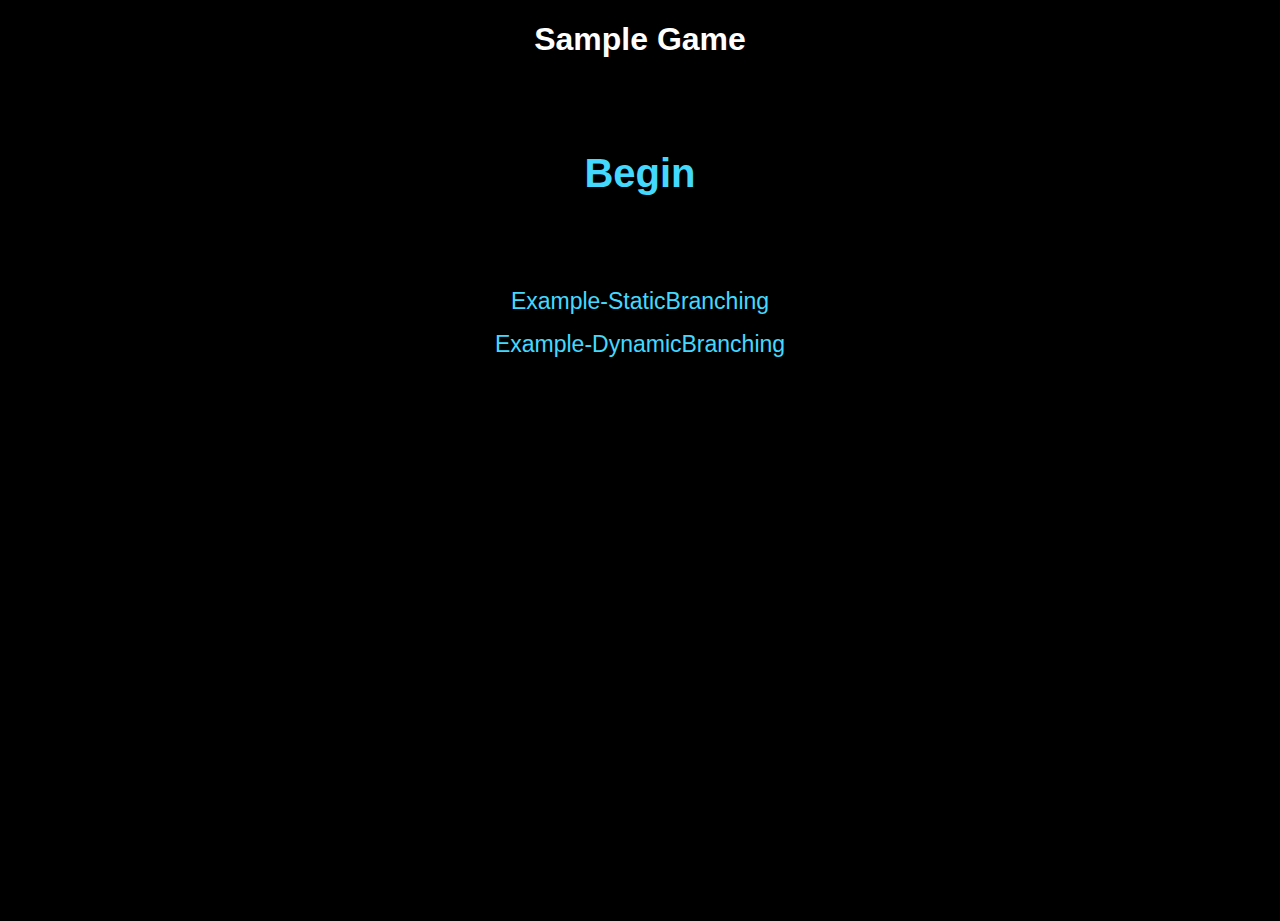
<file: index.html>
<!DOCTYPE html>
<html>
<head>
	<title>Simple Test</title>
	
	<link rel="stylesheet" type="text/css" href="js/lib/jquery-ui-1.11.4.custom/jquery-ui.min.css">
	<link rel="stylesheet" type="text/css" href="css/styles.css">

	<script src="js/lib/require.js" data-main="js/main.js"></script>

</head>
<body>
	
</body>
</html>
</file>
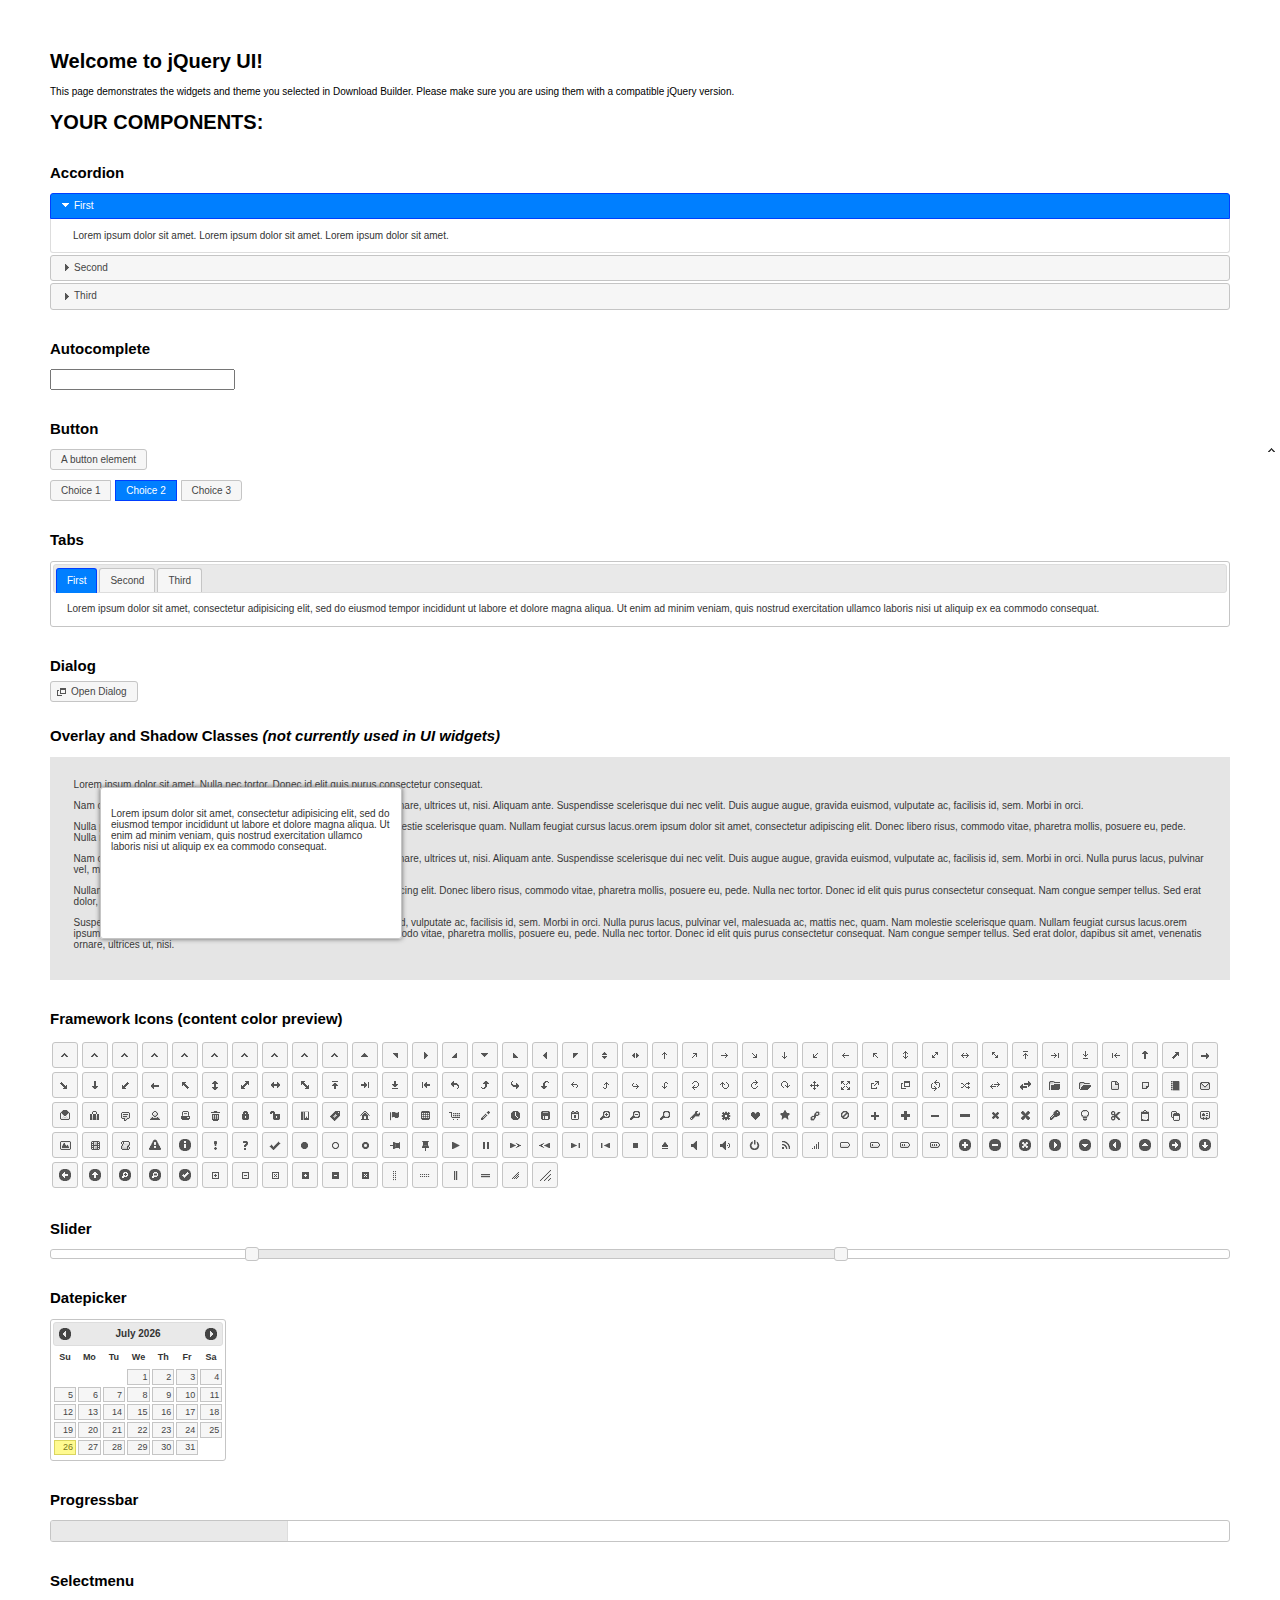
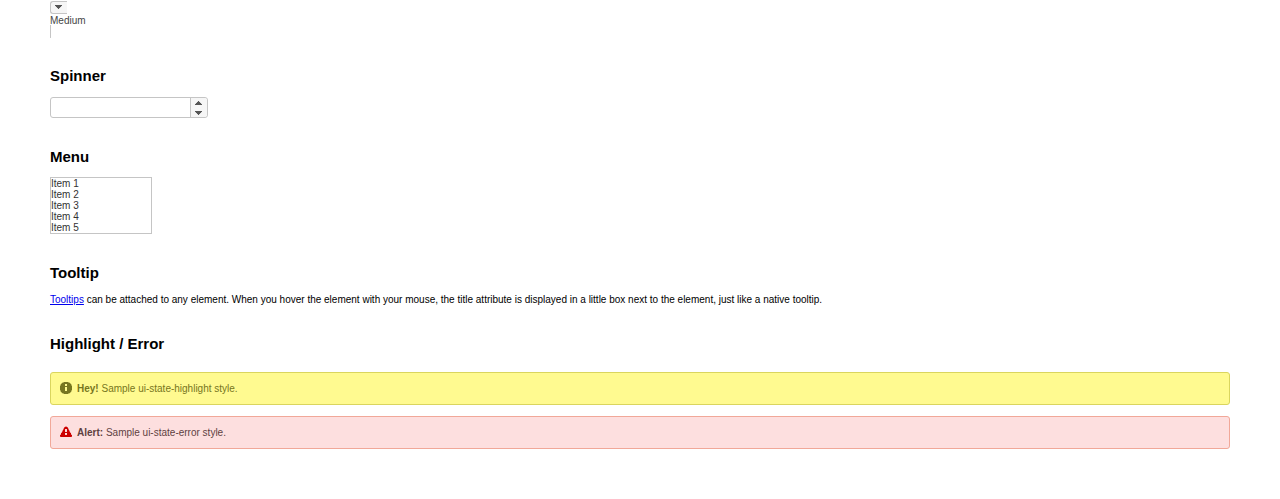
<file: js/lib/jquery-ui-1.11.4.custom/index.html>
<!doctype html>
<html lang="us">
<head>
	<meta charset="utf-8">
	<title>jQuery UI Example Page</title>
	<link href="jquery-ui.css" rel="stylesheet">
	<style>
	body{
		font: 62.5% "Trebuchet MS", sans-serif;
		margin: 50px;
	}
	.demoHeaders {
		margin-top: 2em;
	}
	#dialog-link {
		padding: .4em 1em .4em 20px;
		text-decoration: none;
		position: relative;
	}
	#dialog-link span.ui-icon {
		margin: 0 5px 0 0;
		position: absolute;
		left: .2em;
		top: 50%;
		margin-top: -8px;
	}
	#icons {
		margin: 0;
		padding: 0;
	}
	#icons li {
		margin: 2px;
		position: relative;
		padding: 4px 0;
		cursor: pointer;
		float: left;
		list-style: none;
	}
	#icons span.ui-icon {
		float: left;
		margin: 0 4px;
	}
	.fakewindowcontain .ui-widget-overlay {
		position: absolute;
	}
	select {
		width: 200px;
	}
	</style>
</head>
<body>

<h1>Welcome to jQuery UI!</h1>

<div class="ui-widget">
	<p>This page demonstrates the widgets and theme you selected in Download Builder. Please make sure you are using them with a compatible jQuery version.</p>
</div>

<h1>YOUR COMPONENTS:</h1>


<!-- Accordion -->
<h2 class="demoHeaders">Accordion</h2>
<div id="accordion">
	<h3>First</h3>
	<div>Lorem ipsum dolor sit amet. Lorem ipsum dolor sit amet. Lorem ipsum dolor sit amet.</div>
	<h3>Second</h3>
	<div>Phasellus mattis tincidunt nibh.</div>
	<h3>Third</h3>
	<div>Nam dui erat, auctor a, dignissim quis.</div>
</div>



<!-- Autocomplete -->
<h2 class="demoHeaders">Autocomplete</h2>
<div>
	<input id="autocomplete" title="type &quot;a&quot;">
</div>



<!-- Button -->
<h2 class="demoHeaders">Button</h2>
<button id="button">A button element</button>
<form style="margin-top: 1em;">
	<div id="radioset">
		<input type="radio" id="radio1" name="radio"><label for="radio1">Choice 1</label>
		<input type="radio" id="radio2" name="radio" checked="checked"><label for="radio2">Choice 2</label>
		<input type="radio" id="radio3" name="radio"><label for="radio3">Choice 3</label>
	</div>
</form>



<!-- Tabs -->
<h2 class="demoHeaders">Tabs</h2>
<div id="tabs">
	<ul>
		<li><a href="#tabs-1">First</a></li>
		<li><a href="#tabs-2">Second</a></li>
		<li><a href="#tabs-3">Third</a></li>
	</ul>
	<div id="tabs-1">Lorem ipsum dolor sit amet, consectetur adipisicing elit, sed do eiusmod tempor incididunt ut labore et dolore magna aliqua. Ut enim ad minim veniam, quis nostrud exercitation ullamco laboris nisi ut aliquip ex ea commodo consequat.</div>
	<div id="tabs-2">Phasellus mattis tincidunt nibh. Cras orci urna, blandit id, pretium vel, aliquet ornare, felis. Maecenas scelerisque sem non nisl. Fusce sed lorem in enim dictum bibendum.</div>
	<div id="tabs-3">Nam dui erat, auctor a, dignissim quis, sollicitudin eu, felis. Pellentesque nisi urna, interdum eget, sagittis et, consequat vestibulum, lacus. Mauris porttitor ullamcorper augue.</div>
</div>



<!-- Dialog NOTE: Dialog is not generated by UI in this demo so it can be visually styled in themeroller-->
<h2 class="demoHeaders">Dialog</h2>
<p><a href="#" id="dialog-link" class="ui-state-default ui-corner-all"><span class="ui-icon ui-icon-newwin"></span>Open Dialog</a></p>

<h2 class="demoHeaders">Overlay and Shadow Classes <em>(not currently used in UI widgets)</em></h2>
<div style="position: relative; width: 96%; height: 200px; padding:1% 2%; overflow:hidden;" class="fakewindowcontain">
	<p>Lorem ipsum dolor sit amet,  Nulla nec tortor. Donec id elit quis purus consectetur consequat. </p><p>Nam congue semper tellus. Sed erat dolor, dapibus sit amet, venenatis ornare, ultrices ut, nisi. Aliquam ante. Suspendisse scelerisque dui nec velit. Duis augue augue, gravida euismod, vulputate ac, facilisis id, sem. Morbi in orci. </p><p>Nulla purus lacus, pulvinar vel, malesuada ac, mattis nec, quam. Nam molestie scelerisque quam. Nullam feugiat cursus lacus.orem ipsum dolor sit amet, consectetur adipiscing elit. Donec libero risus, commodo vitae, pharetra mollis, posuere eu, pede. Nulla nec tortor. Donec id elit quis purus consectetur consequat. </p><p>Nam congue semper tellus. Sed erat dolor, dapibus sit amet, venenatis ornare, ultrices ut, nisi. Aliquam ante. Suspendisse scelerisque dui nec velit. Duis augue augue, gravida euismod, vulputate ac, facilisis id, sem. Morbi in orci. Nulla purus lacus, pulvinar vel, malesuada ac, mattis nec, quam. Nam molestie scelerisque quam. </p><p>Nullam feugiat cursus lacus.orem ipsum dolor sit amet, consectetur adipiscing elit. Donec libero risus, commodo vitae, pharetra mollis, posuere eu, pede. Nulla nec tortor. Donec id elit quis purus consectetur consequat. Nam congue semper tellus. Sed erat dolor, dapibus sit amet, venenatis ornare, ultrices ut, nisi. Aliquam ante. </p><p>Suspendisse scelerisque dui nec velit. Duis augue augue, gravida euismod, vulputate ac, facilisis id, sem. Morbi in orci. Nulla purus lacus, pulvinar vel, malesuada ac, mattis nec, quam. Nam molestie scelerisque quam. Nullam feugiat cursus lacus.orem ipsum dolor sit amet, consectetur adipiscing elit. Donec libero risus, commodo vitae, pharetra mollis, posuere eu, pede. Nulla nec tortor. Donec id elit quis purus consectetur consequat. Nam congue semper tellus. Sed erat dolor, dapibus sit amet, venenatis ornare, ultrices ut, nisi. </p>

	<!-- ui-dialog -->
	<div class="ui-overlay"><div class="ui-widget-overlay"></div><div class="ui-widget-shadow ui-corner-all" style="width: 302px; height: 152px; position: absolute; left: 50px; top: 30px;"></div></div>
	<div style="position: absolute; width: 280px; height: 130px;left: 50px; top: 30px; padding: 10px;" class="ui-widget ui-widget-content ui-corner-all">
		<div class="ui-dialog-content ui-widget-content" style="background: none; border: 0;">
			<p>Lorem ipsum dolor sit amet, consectetur adipisicing elit, sed do eiusmod tempor incididunt ut labore et dolore magna aliqua. Ut enim ad minim veniam, quis nostrud exercitation ullamco laboris nisi ut aliquip ex ea commodo consequat.</p>
		</div>
	</div>

</div>

<!-- ui-dialog -->
<div id="dialog" title="Dialog Title">
	<p>Lorem ipsum dolor sit amet, consectetur adipisicing elit, sed do eiusmod tempor incididunt ut labore et dolore magna aliqua. Ut enim ad minim veniam, quis nostrud exercitation ullamco laboris nisi ut aliquip ex ea commodo consequat.</p>
</div>



<h2 class="demoHeaders">Framework Icons (content color preview)</h2>
<ul id="icons" class="ui-widget ui-helper-clearfix">
	<li class="ui-state-default ui-corner-all" title=".ui-icon-carat-1-n"><span class="ui-icon ui-icon-carat-1-n"></span></li>
	<li class="ui-state-default ui-corner-all" title=".ui-icon-carat-1-ne"><span class="ui-icon ui-icon-carat-1-ne"></span></li>
	<li class="ui-state-default ui-corner-all" title=".ui-icon-carat-1-e"><span class="ui-icon ui-icon-carat-1-e"></span></li>
	<li class="ui-state-default ui-corner-all" title=".ui-icon-carat-1-se"><span class="ui-icon ui-icon-carat-1-se"></span></li>
	<li class="ui-state-default ui-corner-all" title=".ui-icon-carat-1-s"><span class="ui-icon ui-icon-carat-1-s"></span></li>
	<li class="ui-state-default ui-corner-all" title=".ui-icon-carat-1-sw"><span class="ui-icon ui-icon-carat-1-sw"></span></li>
	<li class="ui-state-default ui-corner-all" title=".ui-icon-carat-1-w"><span class="ui-icon ui-icon-carat-1-w"></span></li>
	<li class="ui-state-default ui-corner-all" title=".ui-icon-carat-1-nw"><span class="ui-icon ui-icon-carat-1-nw"></span></li>
	<li class="ui-state-default ui-corner-all" title=".ui-icon-carat-2-n-s"><span class="ui-icon ui-icon-carat-2-n-s"></span></li>
	<li class="ui-state-default ui-corner-all" title=".ui-icon-carat-2-e-w"><span class="ui-icon ui-icon-carat-2-e-w"></span></li>
	<li class="ui-state-default ui-corner-all" title=".ui-icon-triangle-1-n"><span class="ui-icon ui-icon-triangle-1-n"></span></li>
	<li class="ui-state-default ui-corner-all" title=".ui-icon-triangle-1-ne"><span class="ui-icon ui-icon-triangle-1-ne"></span></li>
	<li class="ui-state-default ui-corner-all" title=".ui-icon-triangle-1-e"><span class="ui-icon ui-icon-triangle-1-e"></span></li>
	<li class="ui-state-default ui-corner-all" title=".ui-icon-triangle-1-se"><span class="ui-icon ui-icon-triangle-1-se"></span></li>
	<li class="ui-state-default ui-corner-all" title=".ui-icon-triangle-1-s"><span class="ui-icon ui-icon-triangle-1-s"></span></li>
	<li class="ui-state-default ui-corner-all" title=".ui-icon-triangle-1-sw"><span class="ui-icon ui-icon-triangle-1-sw"></span></li>
	<li class="ui-state-default ui-corner-all" title=".ui-icon-triangle-1-w"><span class="ui-icon ui-icon-triangle-1-w"></span></li>
	<li class="ui-state-default ui-corner-all" title=".ui-icon-triangle-1-nw"><span class="ui-icon ui-icon-triangle-1-nw"></span></li>
	<li class="ui-state-default ui-corner-all" title=".ui-icon-triangle-2-n-s"><span class="ui-icon ui-icon-triangle-2-n-s"></span></li>
	<li class="ui-state-default ui-corner-all" title=".ui-icon-triangle-2-e-w"><span class="ui-icon ui-icon-triangle-2-e-w"></span></li>
	<li class="ui-state-default ui-corner-all" title=".ui-icon-arrow-1-n"><span class="ui-icon ui-icon-arrow-1-n"></span></li>
	<li class="ui-state-default ui-corner-all" title=".ui-icon-arrow-1-ne"><span class="ui-icon ui-icon-arrow-1-ne"></span></li>
	<li class="ui-state-default ui-corner-all" title=".ui-icon-arrow-1-e"><span class="ui-icon ui-icon-arrow-1-e"></span></li>
	<li class="ui-state-default ui-corner-all" title=".ui-icon-arrow-1-se"><span class="ui-icon ui-icon-arrow-1-se"></span></li>
	<li class="ui-state-default ui-corner-all" title=".ui-icon-arrow-1-s"><span class="ui-icon ui-icon-arrow-1-s"></span></li>
	<li class="ui-state-default ui-corner-all" title=".ui-icon-arrow-1-sw"><span class="ui-icon ui-icon-arrow-1-sw"></span></li>
	<li class="ui-state-default ui-corner-all" title=".ui-icon-arrow-1-w"><span class="ui-icon ui-icon-arrow-1-w"></span></li>
	<li class="ui-state-default ui-corner-all" title=".ui-icon-arrow-1-nw"><span class="ui-icon ui-icon-arrow-1-nw"></span></li>
	<li class="ui-state-default ui-corner-all" title=".ui-icon-arrow-2-n-s"><span class="ui-icon ui-icon-arrow-2-n-s"></span></li>
	<li class="ui-state-default ui-corner-all" title=".ui-icon-arrow-2-ne-sw"><span class="ui-icon ui-icon-arrow-2-ne-sw"></span></li>
	<li class="ui-state-default ui-corner-all" title=".ui-icon-arrow-2-e-w"><span class="ui-icon ui-icon-arrow-2-e-w"></span></li>
	<li class="ui-state-default ui-corner-all" title=".ui-icon-arrow-2-se-nw"><span class="ui-icon ui-icon-arrow-2-se-nw"></span></li>
	<li class="ui-state-default ui-corner-all" title=".ui-icon-arrowstop-1-n"><span class="ui-icon ui-icon-arrowstop-1-n"></span></li>
	<li class="ui-state-default ui-corner-all" title=".ui-icon-arrowstop-1-e"><span class="ui-icon ui-icon-arrowstop-1-e"></span></li>
	<li class="ui-state-default ui-corner-all" title=".ui-icon-arrowstop-1-s"><span class="ui-icon ui-icon-arrowstop-1-s"></span></li>
	<li class="ui-state-default ui-corner-all" title=".ui-icon-arrowstop-1-w"><span class="ui-icon ui-icon-arrowstop-1-w"></span></li>
	<li class="ui-state-default ui-corner-all" title=".ui-icon-arrowthick-1-n"><span class="ui-icon ui-icon-arrowthick-1-n"></span></li>
	<li class="ui-state-default ui-corner-all" title=".ui-icon-arrowthick-1-ne"><span class="ui-icon ui-icon-arrowthick-1-ne"></span></li>
	<li class="ui-state-default ui-corner-all" title=".ui-icon-arrowthick-1-e"><span class="ui-icon ui-icon-arrowthick-1-e"></span></li>
	<li class="ui-state-default ui-corner-all" title=".ui-icon-arrowthick-1-se"><span class="ui-icon ui-icon-arrowthick-1-se"></span></li>
	<li class="ui-state-default ui-corner-all" title=".ui-icon-arrowthick-1-s"><span class="ui-icon ui-icon-arrowthick-1-s"></span></li>
	<li class="ui-state-default ui-corner-all" title=".ui-icon-arrowthick-1-sw"><span class="ui-icon ui-icon-arrowthick-1-sw"></span></li>
	<li class="ui-state-default ui-corner-all" title=".ui-icon-arrowthick-1-w"><span class="ui-icon ui-icon-arrowthick-1-w"></span></li>
	<li class="ui-state-default ui-corner-all" title=".ui-icon-arrowthick-1-nw"><span class="ui-icon ui-icon-arrowthick-1-nw"></span></li>
	<li class="ui-state-default ui-corner-all" title=".ui-icon-arrowthick-2-n-s"><span class="ui-icon ui-icon-arrowthick-2-n-s"></span></li>
	<li class="ui-state-default ui-corner-all" title=".ui-icon-arrowthick-2-ne-sw"><span class="ui-icon ui-icon-arrowthick-2-ne-sw"></span></li>
	<li class="ui-state-default ui-corner-all" title=".ui-icon-arrowthick-2-e-w"><span class="ui-icon ui-icon-arrowthick-2-e-w"></span></li>
	<li class="ui-state-default ui-corner-all" title=".ui-icon-arrowthick-2-se-nw"><span class="ui-icon ui-icon-arrowthick-2-se-nw"></span></li>
	<li class="ui-state-default ui-corner-all" title=".ui-icon-arrowthickstop-1-n"><span class="ui-icon ui-icon-arrowthickstop-1-n"></span></li>
	<li class="ui-state-default ui-corner-all" title=".ui-icon-arrowthickstop-1-e"><span class="ui-icon ui-icon-arrowthickstop-1-e"></span></li>
	<li class="ui-state-default ui-corner-all" title=".ui-icon-arrowthickstop-1-s"><span class="ui-icon ui-icon-arrowthickstop-1-s"></span></li>
	<li class="ui-state-default ui-corner-all" title=".ui-icon-arrowthickstop-1-w"><span class="ui-icon ui-icon-arrowthickstop-1-w"></span></li>
	<li class="ui-state-default ui-corner-all" title=".ui-icon-arrowreturnthick-1-w"><span class="ui-icon ui-icon-arrowreturnthick-1-w"></span></li>
	<li class="ui-state-default ui-corner-all" title=".ui-icon-arrowreturnthick-1-n"><span class="ui-icon ui-icon-arrowreturnthick-1-n"></span></li>
	<li class="ui-state-default ui-corner-all" title=".ui-icon-arrowreturnthick-1-e"><span class="ui-icon ui-icon-arrowreturnthick-1-e"></span></li>
	<li class="ui-state-default ui-corner-all" title=".ui-icon-arrowreturnthick-1-s"><span class="ui-icon ui-icon-arrowreturnthick-1-s"></span></li>
	<li class="ui-state-default ui-corner-all" title=".ui-icon-arrowreturn-1-w"><span class="ui-icon ui-icon-arrowreturn-1-w"></span></li>
	<li class="ui-state-default ui-corner-all" title=".ui-icon-arrowreturn-1-n"><span class="ui-icon ui-icon-arrowreturn-1-n"></span></li>
	<li class="ui-state-default ui-corner-all" title=".ui-icon-arrowreturn-1-e"><span class="ui-icon ui-icon-arrowreturn-1-e"></span></li>
	<li class="ui-state-default ui-corner-all" title=".ui-icon-arrowreturn-1-s"><span class="ui-icon ui-icon-arrowreturn-1-s"></span></li>
	<li class="ui-state-default ui-corner-all" title=".ui-icon-arrowrefresh-1-w"><span class="ui-icon ui-icon-arrowrefresh-1-w"></span></li>
	<li class="ui-state-default ui-corner-all" title=".ui-icon-arrowrefresh-1-n"><span class="ui-icon ui-icon-arrowrefresh-1-n"></span></li>
	<li class="ui-state-default ui-corner-all" title=".ui-icon-arrowrefresh-1-e"><span class="ui-icon ui-icon-arrowrefresh-1-e"></span></li>
	<li class="ui-state-default ui-corner-all" title=".ui-icon-arrowrefresh-1-s"><span class="ui-icon ui-icon-arrowrefresh-1-s"></span></li>
	<li class="ui-state-default ui-corner-all" title=".ui-icon-arrow-4"><span class="ui-icon ui-icon-arrow-4"></span></li>
	<li class="ui-state-default ui-corner-all" title=".ui-icon-arrow-4-diag"><span class="ui-icon ui-icon-arrow-4-diag"></span></li>
	<li class="ui-state-default ui-corner-all" title=".ui-icon-extlink"><span class="ui-icon ui-icon-extlink"></span></li>
	<li class="ui-state-default ui-corner-all" title=".ui-icon-newwin"><span class="ui-icon ui-icon-newwin"></span></li>
	<li class="ui-state-default ui-corner-all" title=".ui-icon-refresh"><span class="ui-icon ui-icon-refresh"></span></li>
	<li class="ui-state-default ui-corner-all" title=".ui-icon-shuffle"><span class="ui-icon ui-icon-shuffle"></span></li>
	<li class="ui-state-default ui-corner-all" title=".ui-icon-transfer-e-w"><span class="ui-icon ui-icon-transfer-e-w"></span></li>
	<li class="ui-state-default ui-corner-all" title=".ui-icon-transferthick-e-w"><span class="ui-icon ui-icon-transferthick-e-w"></span></li>
	<li class="ui-state-default ui-corner-all" title=".ui-icon-folder-collapsed"><span class="ui-icon ui-icon-folder-collapsed"></span></li>
	<li class="ui-state-default ui-corner-all" title=".ui-icon-folder-open"><span class="ui-icon ui-icon-folder-open"></span></li>
	<li class="ui-state-default ui-corner-all" title=".ui-icon-document"><span class="ui-icon ui-icon-document"></span></li>
	<li class="ui-state-default ui-corner-all" title=".ui-icon-document-b"><span class="ui-icon ui-icon-document-b"></span></li>
	<li class="ui-state-default ui-corner-all" title=".ui-icon-note"><span class="ui-icon ui-icon-note"></span></li>
	<li class="ui-state-default ui-corner-all" title=".ui-icon-mail-closed"><span class="ui-icon ui-icon-mail-closed"></span></li>
	<li class="ui-state-default ui-corner-all" title=".ui-icon-mail-open"><span class="ui-icon ui-icon-mail-open"></span></li>
	<li class="ui-state-default ui-corner-all" title=".ui-icon-suitcase"><span class="ui-icon ui-icon-suitcase"></span></li>
	<li class="ui-state-default ui-corner-all" title=".ui-icon-comment"><span class="ui-icon ui-icon-comment"></span></li>
	<li class="ui-state-default ui-corner-all" title=".ui-icon-person"><span class="ui-icon ui-icon-person"></span></li>
	<li class="ui-state-default ui-corner-all" title=".ui-icon-print"><span class="ui-icon ui-icon-print"></span></li>
	<li class="ui-state-default ui-corner-all" title=".ui-icon-trash"><span class="ui-icon ui-icon-trash"></span></li>
	<li class="ui-state-default ui-corner-all" title=".ui-icon-locked"><span class="ui-icon ui-icon-locked"></span></li>
	<li class="ui-state-default ui-corner-all" title=".ui-icon-unlocked"><span class="ui-icon ui-icon-unlocked"></span></li>
	<li class="ui-state-default ui-corner-all" title=".ui-icon-bookmark"><span class="ui-icon ui-icon-bookmark"></span></li>
	<li class="ui-state-default ui-corner-all" title=".ui-icon-tag"><span class="ui-icon ui-icon-tag"></span></li>
	<li class="ui-state-default ui-corner-all" title=".ui-icon-home"><span class="ui-icon ui-icon-home"></span></li>
	<li class="ui-state-default ui-corner-all" title=".ui-icon-flag"><span class="ui-icon ui-icon-flag"></span></li>
	<li class="ui-state-default ui-corner-all" title=".ui-icon-calculator"><span class="ui-icon ui-icon-calculator"></span></li>
	<li class="ui-state-default ui-corner-all" title=".ui-icon-cart"><span class="ui-icon ui-icon-cart"></span></li>
	<li class="ui-state-default ui-corner-all" title=".ui-icon-pencil"><span class="ui-icon ui-icon-pencil"></span></li>
	<li class="ui-state-default ui-corner-all" title=".ui-icon-clock"><span class="ui-icon ui-icon-clock"></span></li>
	<li class="ui-state-default ui-corner-all" title=".ui-icon-disk"><span class="ui-icon ui-icon-disk"></span></li>
	<li class="ui-state-default ui-corner-all" title=".ui-icon-calendar"><span class="ui-icon ui-icon-calendar"></span></li>
	<li class="ui-state-default ui-corner-all" title=".ui-icon-zoomin"><span class="ui-icon ui-icon-zoomin"></span></li>
	<li class="ui-state-default ui-corner-all" title=".ui-icon-zoomout"><span class="ui-icon ui-icon-zoomout"></span></li>
	<li class="ui-state-default ui-corner-all" title=".ui-icon-search"><span class="ui-icon ui-icon-search"></span></li>
	<li class="ui-state-default ui-corner-all" title=".ui-icon-wrench"><span class="ui-icon ui-icon-wrench"></span></li>
	<li class="ui-state-default ui-corner-all" title=".ui-icon-gear"><span class="ui-icon ui-icon-gear"></span></li>
	<li class="ui-state-default ui-corner-all" title=".ui-icon-heart"><span class="ui-icon ui-icon-heart"></span></li>
	<li class="ui-state-default ui-corner-all" title=".ui-icon-star"><span class="ui-icon ui-icon-star"></span></li>
	<li class="ui-state-default ui-corner-all" title=".ui-icon-link"><span class="ui-icon ui-icon-link"></span></li>
	<li class="ui-state-default ui-corner-all" title=".ui-icon-cancel"><span class="ui-icon ui-icon-cancel"></span></li>
	<li class="ui-state-default ui-corner-all" title=".ui-icon-plus"><span class="ui-icon ui-icon-plus"></span></li>
	<li class="ui-state-default ui-corner-all" title=".ui-icon-plusthick"><span class="ui-icon ui-icon-plusthick"></span></li>
	<li class="ui-state-default ui-corner-all" title=".ui-icon-minus"><span class="ui-icon ui-icon-minus"></span></li>
	<li class="ui-state-default ui-corner-all" title=".ui-icon-minusthick"><span class="ui-icon ui-icon-minusthick"></span></li>
	<li class="ui-state-default ui-corner-all" title=".ui-icon-close"><span class="ui-icon ui-icon-close"></span></li>
	<li class="ui-state-default ui-corner-all" title=".ui-icon-closethick"><span class="ui-icon ui-icon-closethick"></span></li>
	<li class="ui-state-default ui-corner-all" title=".ui-icon-key"><span class="ui-icon ui-icon-key"></span></li>
	<li class="ui-state-default ui-corner-all" title=".ui-icon-lightbulb"><span class="ui-icon ui-icon-lightbulb"></span></li>
	<li class="ui-state-default ui-corner-all" title=".ui-icon-scissors"><span class="ui-icon ui-icon-scissors"></span></li>
	<li class="ui-state-default ui-corner-all" title=".ui-icon-clipboard"><span class="ui-icon ui-icon-clipboard"></span></li>
	<li class="ui-state-default ui-corner-all" title=".ui-icon-copy"><span class="ui-icon ui-icon-copy"></span></li>
	<li class="ui-state-default ui-corner-all" title=".ui-icon-contact"><span class="ui-icon ui-icon-contact"></span></li>
	<li class="ui-state-default ui-corner-all" title=".ui-icon-image"><span class="ui-icon ui-icon-image"></span></li>
	<li class="ui-state-default ui-corner-all" title=".ui-icon-video"><span class="ui-icon ui-icon-video"></span></li>
	<li class="ui-state-default ui-corner-all" title=".ui-icon-script"><span class="ui-icon ui-icon-script"></span></li>
	<li class="ui-state-default ui-corner-all" title=".ui-icon-alert"><span class="ui-icon ui-icon-alert"></span></li>
	<li class="ui-state-default ui-corner-all" title=".ui-icon-info"><span class="ui-icon ui-icon-info"></span></li>
	<li class="ui-state-default ui-corner-all" title=".ui-icon-notice"><span class="ui-icon ui-icon-notice"></span></li>
	<li class="ui-state-default ui-corner-all" title=".ui-icon-help"><span class="ui-icon ui-icon-help"></span></li>
	<li class="ui-state-default ui-corner-all" title=".ui-icon-check"><span class="ui-icon ui-icon-check"></span></li>
	<li class="ui-state-default ui-corner-all" title=".ui-icon-bullet"><span class="ui-icon ui-icon-bullet"></span></li>
	<li class="ui-state-default ui-corner-all" title=".ui-icon-radio-off"><span class="ui-icon ui-icon-radio-off"></span></li>
	<li class="ui-state-default ui-corner-all" title=".ui-icon-radio-on"><span class="ui-icon ui-icon-radio-on"></span></li>
	<li class="ui-state-default ui-corner-all" title=".ui-icon-pin-w"><span class="ui-icon ui-icon-pin-w"></span></li>
	<li class="ui-state-default ui-corner-all" title=".ui-icon-pin-s"><span class="ui-icon ui-icon-pin-s"></span></li>
	<li class="ui-state-default ui-corner-all" title=".ui-icon-play"><span class="ui-icon ui-icon-play"></span></li>
	<li class="ui-state-default ui-corner-all" title=".ui-icon-pause"><span class="ui-icon ui-icon-pause"></span></li>
	<li class="ui-state-default ui-corner-all" title=".ui-icon-seek-next"><span class="ui-icon ui-icon-seek-next"></span></li>
	<li class="ui-state-default ui-corner-all" title=".ui-icon-seek-prev"><span class="ui-icon ui-icon-seek-prev"></span></li>
	<li class="ui-state-default ui-corner-all" title=".ui-icon-seek-end"><span class="ui-icon ui-icon-seek-end"></span></li>
	<li class="ui-state-default ui-corner-all" title=".ui-icon-seek-first"><span class="ui-icon ui-icon-seek-first"></span></li>
	<li class="ui-state-default ui-corner-all" title=".ui-icon-stop"><span class="ui-icon ui-icon-stop"></span></li>
	<li class="ui-state-default ui-corner-all" title=".ui-icon-eject"><span class="ui-icon ui-icon-eject"></span></li>
	<li class="ui-state-default ui-corner-all" title=".ui-icon-volume-off"><span class="ui-icon ui-icon-volume-off"></span></li>
	<li class="ui-state-default ui-corner-all" title=".ui-icon-volume-on"><span class="ui-icon ui-icon-volume-on"></span></li>
	<li class="ui-state-default ui-corner-all" title=".ui-icon-power"><span class="ui-icon ui-icon-power"></span></li>
	<li class="ui-state-default ui-corner-all" title=".ui-icon-signal-diag"><span class="ui-icon ui-icon-signal-diag"></span></li>
	<li class="ui-state-default ui-corner-all" title=".ui-icon-signal"><span class="ui-icon ui-icon-signal"></span></li>
	<li class="ui-state-default ui-corner-all" title=".ui-icon-battery-0"><span class="ui-icon ui-icon-battery-0"></span></li>
	<li class="ui-state-default ui-corner-all" title=".ui-icon-battery-1"><span class="ui-icon ui-icon-battery-1"></span></li>
	<li class="ui-state-default ui-corner-all" title=".ui-icon-battery-2"><span class="ui-icon ui-icon-battery-2"></span></li>
	<li class="ui-state-default ui-corner-all" title=".ui-icon-battery-3"><span class="ui-icon ui-icon-battery-3"></span></li>
	<li class="ui-state-default ui-corner-all" title=".ui-icon-circle-plus"><span class="ui-icon ui-icon-circle-plus"></span></li>
	<li class="ui-state-default ui-corner-all" title=".ui-icon-circle-minus"><span class="ui-icon ui-icon-circle-minus"></span></li>
	<li class="ui-state-default ui-corner-all" title=".ui-icon-circle-close"><span class="ui-icon ui-icon-circle-close"></span></li>
	<li class="ui-state-default ui-corner-all" title=".ui-icon-circle-triangle-e"><span class="ui-icon ui-icon-circle-triangle-e"></span></li>
	<li class="ui-state-default ui-corner-all" title=".ui-icon-circle-triangle-s"><span class="ui-icon ui-icon-circle-triangle-s"></span></li>
	<li class="ui-state-default ui-corner-all" title=".ui-icon-circle-triangle-w"><span class="ui-icon ui-icon-circle-triangle-w"></span></li>
	<li class="ui-state-default ui-corner-all" title=".ui-icon-circle-triangle-n"><span class="ui-icon ui-icon-circle-triangle-n"></span></li>
	<li class="ui-state-default ui-corner-all" title=".ui-icon-circle-arrow-e"><span class="ui-icon ui-icon-circle-arrow-e"></span></li>
	<li class="ui-state-default ui-corner-all" title=".ui-icon-circle-arrow-s"><span class="ui-icon ui-icon-circle-arrow-s"></span></li>
	<li class="ui-state-default ui-corner-all" title=".ui-icon-circle-arrow-w"><span class="ui-icon ui-icon-circle-arrow-w"></span></li>
	<li class="ui-state-default ui-corner-all" title=".ui-icon-circle-arrow-n"><span class="ui-icon ui-icon-circle-arrow-n"></span></li>
	<li class="ui-state-default ui-corner-all" title=".ui-icon-circle-zoomin"><span class="ui-icon ui-icon-circle-zoomin"></span></li>
	<li class="ui-state-default ui-corner-all" title=".ui-icon-circle-zoomout"><span class="ui-icon ui-icon-circle-zoomout"></span></li>
	<li class="ui-state-default ui-corner-all" title=".ui-icon-circle-check"><span class="ui-icon ui-icon-circle-check"></span></li>
	<li class="ui-state-default ui-corner-all" title=".ui-icon-circlesmall-plus"><span class="ui-icon ui-icon-circlesmall-plus"></span></li>
	<li class="ui-state-default ui-corner-all" title=".ui-icon-circlesmall-minus"><span class="ui-icon ui-icon-circlesmall-minus"></span></li>
	<li class="ui-state-default ui-corner-all" title=".ui-icon-circlesmall-close"><span class="ui-icon ui-icon-circlesmall-close"></span></li>
	<li class="ui-state-default ui-corner-all" title=".ui-icon-squaresmall-plus"><span class="ui-icon ui-icon-squaresmall-plus"></span></li>
	<li class="ui-state-default ui-corner-all" title=".ui-icon-squaresmall-minus"><span class="ui-icon ui-icon-squaresmall-minus"></span></li>
	<li class="ui-state-default ui-corner-all" title=".ui-icon-squaresmall-close"><span class="ui-icon ui-icon-squaresmall-close"></span></li>
	<li class="ui-state-default ui-corner-all" title=".ui-icon-grip-dotted-vertical"><span class="ui-icon ui-icon-grip-dotted-vertical"></span></li>
	<li class="ui-state-default ui-corner-all" title=".ui-icon-grip-dotted-horizontal"><span class="ui-icon ui-icon-grip-dotted-horizontal"></span></li>
	<li class="ui-state-default ui-corner-all" title=".ui-icon-grip-solid-vertical"><span class="ui-icon ui-icon-grip-solid-vertical"></span></li>
	<li class="ui-state-default ui-corner-all" title=".ui-icon-grip-solid-horizontal"><span class="ui-icon ui-icon-grip-solid-horizontal"></span></li>
	<li class="ui-state-default ui-corner-all" title=".ui-icon-gripsmall-diagonal-se"><span class="ui-icon ui-icon-gripsmall-diagonal-se"></span></li>
	<li class="ui-state-default ui-corner-all" title=".ui-icon-grip-diagonal-se"><span class="ui-icon ui-icon-grip-diagonal-se"></span></li>
</ul>


<!-- Slider -->
<h2 class="demoHeaders">Slider</h2>
<div id="slider"></div>



<!-- Datepicker -->
<h2 class="demoHeaders">Datepicker</h2>
<div id="datepicker"></div>



<!-- Progressbar -->
<h2 class="demoHeaders">Progressbar</h2>
<div id="progressbar"></div>



<!-- Progressbar -->
<h2 class="demoHeaders">Selectmenu</h2>
<select id="selectmenu">
	<option>Slower</option>
	<option>Slow</option>
	<option selected="selected">Medium</option>
	<option>Fast</option>
	<option>Faster</option>
</select>



<!-- Spinner -->
<h2 class="demoHeaders">Spinner</h2>
<input id="spinner">



<!-- Menu -->
<h2 class="demoHeaders">Menu</h2>
<ul style="width:100px;" id="menu">
	<li>Item 1</li>
	<li>Item 2</li>
	<li>Item 3
		<ul>
			<li>Item 3-1</li>
			<li>Item 3-2</li>
			<li>Item 3-3</li>
			<li>Item 3-4</li>
			<li>Item 3-5</li>
		</ul>
	</li>
	<li>Item 4</li>
	<li>Item 5</li>
</ul>



<!-- Tooltip -->
<h2 class="demoHeaders">Tooltip</h2>
<p id="tooltip">
	<a href="#" title="That&apos;s what this widget is">Tooltips</a> can be attached to any element. When you hover
the element with your mouse, the title attribute is displayed in a little box next to the element, just like a native tooltip.
</p>


<!-- Highlight / Error -->
<h2 class="demoHeaders">Highlight / Error</h2>
<div class="ui-widget">
	<div class="ui-state-highlight ui-corner-all" style="margin-top: 20px; padding: 0 .7em;">
		<p><span class="ui-icon ui-icon-info" style="float: left; margin-right: .3em;"></span>
		<strong>Hey!</strong> Sample ui-state-highlight style.</p>
	</div>
</div>
<br>
<div class="ui-widget">
	<div class="ui-state-error ui-corner-all" style="padding: 0 .7em;">
		<p><span class="ui-icon ui-icon-alert" style="float: left; margin-right: .3em;"></span>
		<strong>Alert:</strong> Sample ui-state-error style.</p>
	</div>
</div>

<script src="external/jquery/jquery.js"></script>
<script src="jquery-ui.js"></script>
<script>

$( "#accordion" ).accordion();



var availableTags = [
	"ActionScript",
	"AppleScript",
	"Asp",
	"BASIC",
	"C",
	"C++",
	"Clojure",
	"COBOL",
	"ColdFusion",
	"Erlang",
	"Fortran",
	"Groovy",
	"Haskell",
	"Java",
	"JavaScript",
	"Lisp",
	"Perl",
	"PHP",
	"Python",
	"Ruby",
	"Scala",
	"Scheme"
];
$( "#autocomplete" ).autocomplete({
	source: availableTags
});



$( "#button" ).button();
$( "#radioset" ).buttonset();



$( "#tabs" ).tabs();



$( "#dialog" ).dialog({
	autoOpen: false,
	width: 400,
	buttons: [
		{
			text: "Ok",
			click: function() {
				$( this ).dialog( "close" );
			}
		},
		{
			text: "Cancel",
			click: function() {
				$( this ).dialog( "close" );
			}
		}
	]
});

// Link to open the dialog
$( "#dialog-link" ).click(function( event ) {
	$( "#dialog" ).dialog( "open" );
	event.preventDefault();
});



$( "#datepicker" ).datepicker({
	inline: true
});



$( "#slider" ).slider({
	range: true,
	values: [ 17, 67 ]
});



$( "#progressbar" ).progressbar({
	value: 20
});



$( "#spinner" ).spinner();



$( "#menu" ).menu();



$( "#tooltip" ).tooltip();



$( "#selectmenu" ).selectmenu();


// Hover states on the static widgets
$( "#dialog-link, #icons li" ).hover(
	function() {
		$( this ).addClass( "ui-state-hover" );
	},
	function() {
		$( this ).removeClass( "ui-state-hover" );
	}
);
</script>
</body>
</html>
</file>
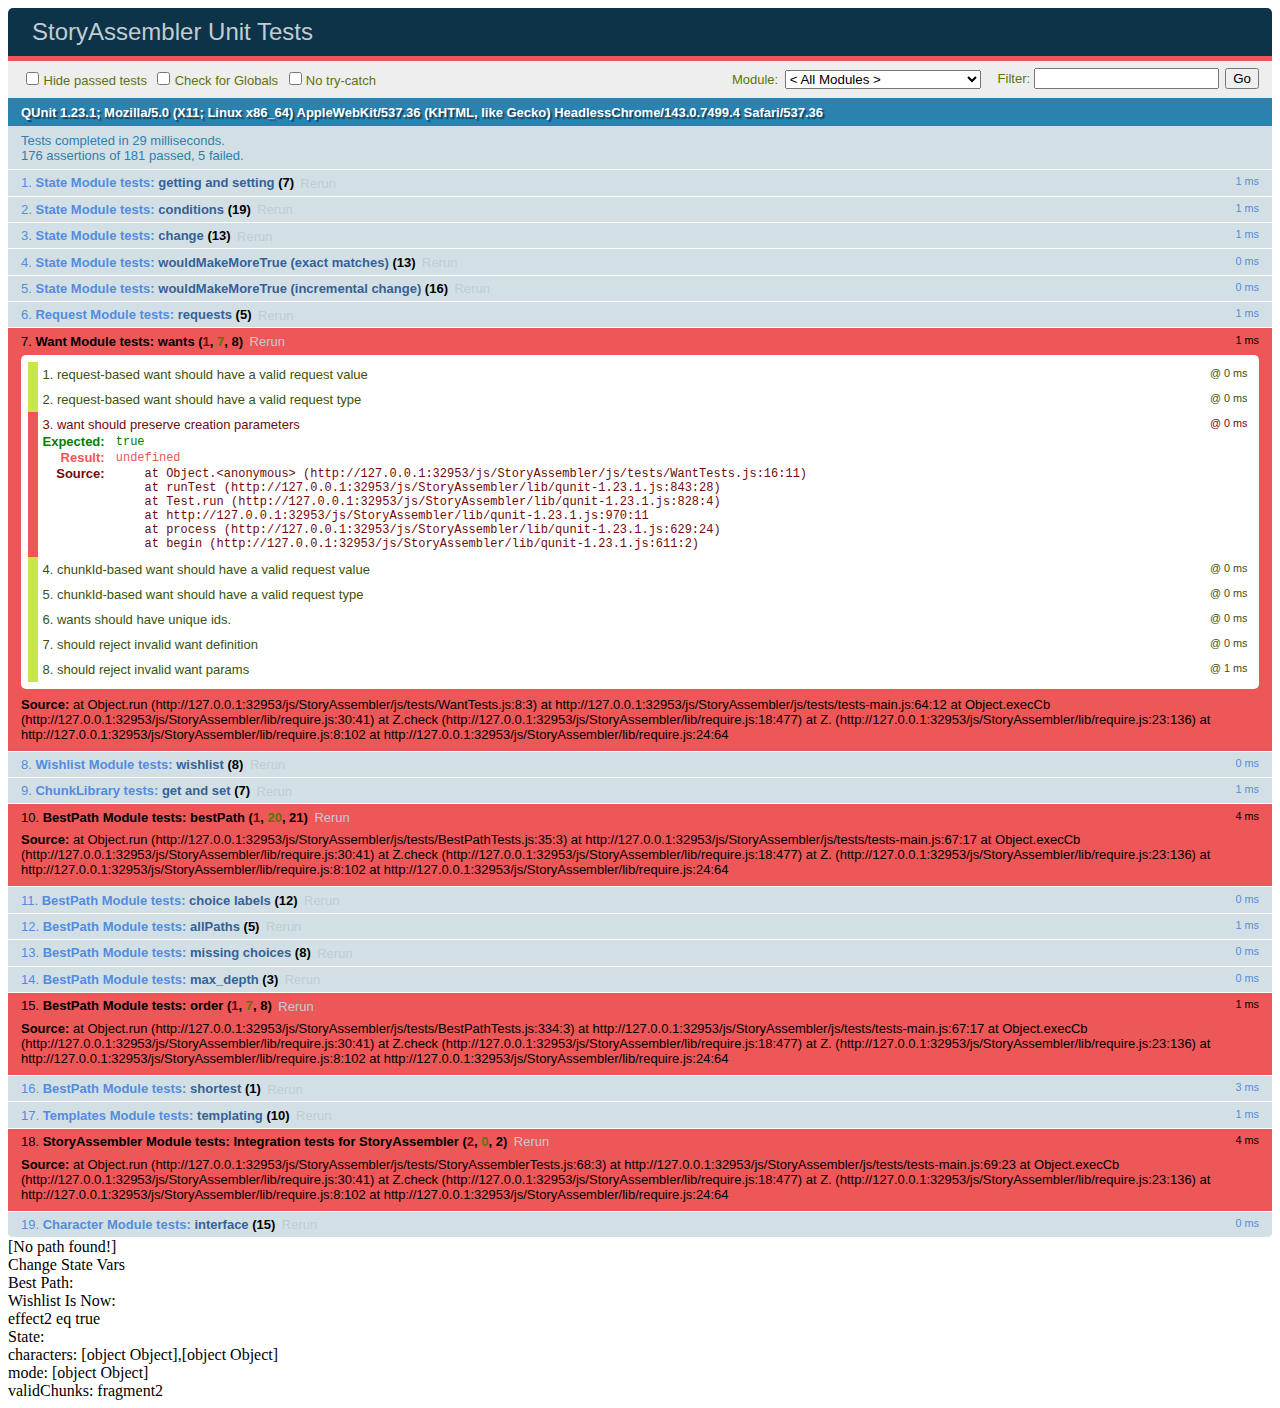
<file: js/StoryAssembler/tests.html>
<!DOCTYPE html>
<html>
<head>
  <meta charset="utf-8">
  <meta name="viewport" content="width=device-width">
  <title>StoryAssembler Unit Tests</title>
  <script src="lib/require.js" data-main="js/tests/tests-main.js"></script>
  <link rel="stylesheet" href="css/qunit-1.23.1.css">
</head>
<body>
  <div id="qunit"></div>
  <div id="qunit-fixture"></div>
<!--   <script src="lib/qunit-1.23.1.js"></script>
  <script src="js/tests.js"></script>
 --></body>
</html>
</file>
<file: css/styles.css>
html { height:100%; }

body {
    background: black;
    background-repeat: no-repeat;
    background-size: cover;
    background-position: bottom center;
    font-family: 'Droid Sans', 'Arial', sans-serif;
    color: white;
    height:100%;
    
}

#storyContainer, #gameContainer {
    width:40%;
}

#storyContainer {
    float:left;
}

#storyContainer.oneMain {
    position:relative;
    left:212px;
}

.descIcon {
    display: inline-block;
    width: 20px;
    height: 20px;
    margin: 0px 5px;
    position: relative;
    top: 4px;
}

.red {
    background-color:red;
}

.green {
    background-color:green;
}

.blue {
    background-color:blue;
}

.hidden { display:none; }

img#title {
    width: 50%;
    margin-left: 25%;
    margin-top: 200px;
}

h1, h2, p.titleLink {
    text-align:center;
}

h2 a {
    text-decoration:none;
    color: #43d9ff;
    text-shadow: 2px 2px 2px #0000008a;
}

h2 a:hover {
    text-decoration: none;
    color: yellow;
}

#begin {
    color: #43d9ff;
    font-size: 40px;
    padding: 59px 0px;
}

#begin:hover {
    color: yellow;
}

p.titleLink a {
    text-transform: capitalize;
    color: #43d9ff;
    text-decoration: none;
    font-size: 23px;
}

p.titleLink a:hover {
    color:yellow;
}

#subtitle {
    text-align: center;
    font-size: 22px;
    text-shadow: 2px 2px 2px #0000008c;
}

hr.title {
    border: 0;
    height: 5px;
    background-image: linear-gradient(to right, #3330, #3330, #ccc, #3330, #3330);
    margin-top:50px;
    margin-bottom:80px;
}

#bgOverlay { 
    background-color:black;
    opacity:0.7;
    position:absolute;
    top:0px;
    left:0px;
    width:100%;
    height:100%;
    z-index:-1;
}

#titleBackground {
    position:absolute;
    top:0px;
    left:0px;
    width:100%;
    height:100%;
    z-index:-1;
}

#titleBackground div {
    position:absolute;
    top:0px;
    left:0px;
    width:100%;
    height:100%;
    z-index:-1;
    -webkit-animation-name: cf4FadeInOut;
    -webkit-animation-timing-function: ease-in-out;
    -webkit-animation-iteration-count: infinite;
    -webkit-animation-duration: 8s;
    -moz-animation-name: cf4FadeInOut;
    -moz-animation-timing-function: ease-in-out;
    -moz-animation-iteration-count: infinite;
    -moz-animation-duration: 8s;
    -o-animation-name: cf4FadeInOut;
    -o-animation-timing-function: ease-in-out;
    -o-animation-iteration-count: infinite;
    -o-animation-duration: 8s;
    animation-name: cf4FadeInOut;
    animation-timing-function: ease-in-out;
    animation-iteration-count: infinite;
    animation-duration: 32s;
}

.bg { 
    background-size:cover;
    
}
#bg1 { background-image:url("../assets/bgs/UNroom.png"); }
#bg2 { background-image:url("../assets/bgs/lecturehall.png"); }
#bg3 { background-image:url("../assets/bgs/beach.png"); }
#bg4 { background-image:url("../assets/bgs/office.png"); }

@keyframes cf4FadeInOut {
  0% {
    opacity:1;
  }
  17% {
    opacity:1;
  }
  25% {
    opacity:0;
  }
  92% {
    opacity:0;
  }
  100% {
    opacity:1;
  }
}

#titleBackground div:nth-of-type(1) {
  animation-delay: 24s;
}
#titleBackground div:nth-of-type(2) {
  animation-delay: 16s;
}
#titleBackground div:nth-of-type(3) {
  animation-delay: 8s;
}
#titleBackground div:nth-of-type(4) {
  animation-delay: 0s;
}

/*
--------------Stats CSS---------------------
*/

#statsContainer {
    position:absolute;
    bottom:-10px;
    left:0px;
}

#statsContainer.oneMain {
    top: 0px;
    bottom: unset;
    width:20px;
}

#mainAvatarDiv { width: unset; }

.statContainer {
    display: inline-block;
    width:300px;
}

#sceneIntro .stat {
    background-color: transparent;
}

.stat {
    background-color:#00aeef;
    margin-bottom:5px;
    height: 20px;
    padding: 5px;
    -webkit-transition: width 1s;
    transition: 1s;
}

.stat-label {
    text-shadow: 2px 2px 2px rgba(0, 0, 0, 0.4);
    width:200px;
}

.nameLabel {
    text-shadow: 1px 1px 4px black;
    font-size: 20px;
    margin-top: 150px;
}

#mainAvatar .nameLabel {
    text-align:center;
    margin-top: 215px;
}

.barContainer {
    float: left;
    width: 130px;
    position:relative;
    top:30px;
}

.statContainer:first-child {
    /* width:440px !important; */
}

.mainChar, .supportingChar {
    float:left;
    box-sizing: border-box;             /*makes sure border is on the inside */
    -moz-box-sizing: border-box;
    -webkit-box-sizing: border-box;
    border: 5px solid #959595;
    border-top-right-radius: 28px;
    border-top-left-radius: 28px;
    z-index:2;
    background-size: cover;
    background-position-y: -50px;
    background-color: #484848;
}

.mainChar {
    height: 300px;
    width: 275px;
    background-position-y:top;
}

.mainChar.oneMain {
    height:259px;
    width:214px;
    border-radius: 28px;
}

.supportingChar {
    height: 190px;
    width: 160px;
    background-position-y:top;
    text-align: center;
}

#stats {
    min-height: 100px;
    background-color: #363636;
    width: 50%;
    margin-top: 100px;
    border-top-left-radius: 20px;
    border-top-right-radius: 20px;
    position: absolute;
    margin: auto;
    left: 0;
    right: 0;
    bottom: 0;
}

#storyStats {
    position: relative;
    left: 20px;
    top: 20px;
}

.statLabel {
    text-transform: capitalize;
    color:#43d9ff;
}

.statValue {
    font-weight:bold;
    color:#ffe400;
}

/*
Story CSS
*/

#storyArea, #choiceArea {
	margin-top: 10px;
    border-radius: 20px;
    font-size: 120%;
}
#storyArea {
    background-color: #262626;
    box-shadow: 3px 3px 5px rgba(0, 0, 0, 0.35);
    min-height: 130px;
    padding: 25px;
}
#choiceArea {
    min-height: 50px;
}

.choice {
    background-color: #585858;
    box-shadow: 3px 3px 5px rgba(0, 0, 0, 0.35);
    padding: 15px 25px;
    margin: 10px 0px;
    color: #43d9ff;
    border-radius: 20px;
}
.unavailableChoice {
    color: gray;
}
.unavailableChoice:hover {
    color: gray !important;
}

.choice:hover {
	color: yellow;
    background-color: #929292;
}

#storyDiagnostics {
    display:none;
    width: 370px;
    color:black;
    background-color: #FFF1A5;
    position: absolute;
    top: 10px;
    right: 10px;
    border-radius: 10px;
    padding: 0.5em 1em;
}

.dHeader {
    font-variant: small-caps;
    text-decoration: underline;
    padding-top: 0.75em;
    font-size: 120%;
}
.firstPathStep {
    font-weight: bold;
    padding-left: 1em;
}
.pathSteps {
    margin: 0.5em;
    border: thin dotted gray;
    padding: 0.5em;
}
.pathStep {
}
.pathExpl {
    padding-left: 1em;
    font-size: 80%;
}
.wlWant {
    border: thin dotted gray;
    background-color: #F0FBE0;
    border-radius: 5px;
    padding: 0.25em 0.5em;
    margin-top: 0.75em;
    box-shadow: 1px 1px 4px #aaa;
    margin-bottom: 0.75em;
}
.blackboardEntry {
    padding: 0.25em 0.5em;
}
.bbKey {
    font-weight: bold;
}
.bbValue {
    background-color: #DDDDFF;
    border-radius: 6px;
    padding: 0.2em;
}
.matchedWant {
    border: thick solid #00981D;
    background-color: #9CF992;
}

.varClickChanger, .diagButton {
    background-color: #81D0FF;
    padding: 7px 13px;
    border-radius: 13px;
    width: 112px;
    margin-top: 20px;
    text-shadow: 1px 1px 1px #206086;
    color:white;
    text-align: center;
}

#blackout { 
    display:none; 
    width:100%;
    height:100%;
    background-color:black;
    position:absolute;
    top:0;
    left:0;
    z-index:99;
}

#sceneIntro {
    display:none;
    font-size:20px;
    position:absolute;
    left:10%;
    width:80%;
    height:100%;
    color:white;
    z-index:100;
}

#sceneIntro h2 { color: #43d9ff; }
#sceneIntro h2:hover { color: yellow; }

#introText {
    margin-top:20%;
    margin-bottom:10%;
}


/*    Story Diagnostics Styles     */
#storyDiagnosticsButton {
    position: absolute;
    left:10px;
    width: 20px;
    height: 20px;
    background-image: url('/assets/UI/gear.png');
    background-size:100%;
    bottom: 10px;
    z-index: 999;
}

.varChangerRow {
    margin-bottom: 5px;
}

.varIncrease, .varDecrease {
    margin: 0px 5px;
    background-color: #3D9CE2;
    padding: 5px;
    border-radius: 5px;
    display: inline-block;
    width: 20px;
    text-align: center;
    color: white;
    text-shadow: 1px 1px 1px #114165;
}

/*------------Timeline Stylings--------------------*/

#timeline {
    width: 80%;
    float:right;
}
.sceneWindows {
    display: block;
    min-height: 400px;
    width:50%;
    border: 1px solid #ccc;
    opacity:0.5;
    padding:0 2%;
    background-color:#dadada;
    color:black !important;
        line-height: 29px;
}
.sceneKnobs {
    display: none;
    position:absolute;
    top:0px;
    left:54%;
    padding:5px;
    background-color:#f1f1f1;
    color:black;
    z-index:99;
    line-height:1.8;
}
.selectKnob {
    margin-left:7px;
}

.sceneKnobs .ui-slider {
    margin: 0px 10px 12px;
}

.sceneKnobs .ui-slider-handle {
    text-align: center;
    line-height: 1.2;
    padding:1px;
}

/*Timeline tooltips*/
/* Tooltip container */
.tooltip {
    position: relative;
    display: inline-block;
    /* border-bottom: 1px dotted black; /* If you want dots under the hoverable text */
}

/* Tooltip text */
.tooltip .tooltiptext {
    visibility: hidden;
    width: 240px;
    background-color: #444;
    color: #fff;
    padding: 5px 11px 5px;
    border-radius: 6px;
 
    /* Position the tooltip text - see examples below! */
    position: absolute;
    z-index: 2;
    bottom: 125%;
    left:50%;
    margin-left:-60px;
}

/* Show the tooltip text when you mouse over the tooltip container */
.tooltip:hover .tooltiptext {
    visibility: visible;
}

.tooltip .tooltiptext::after {
    content: " ";
    position: absolute;
    top: 100%; /* At the bottom of the tooltip */
    left: 50%;
    margin-left: -5px;
    border-width: 5px;
    border-style: solid;
    border-color: #444 transparent transparent transparent;
}

/* The switch - the box around the slider */
.switch {
  position: relative;
  display: inline-block;
  width: 60px;
  height: 34px;
}

/* Hide default HTML checkbox */
.switch input {display:none;}

/* The slider */
.slider {
  position: absolute;
  cursor: pointer;
  top: 4px;
  left: 0;
  right: 0;
  bottom: 0;
  background-color: #ccc;
  -webkit-transition: .4s;
  transition: .4s;
}

.slider:before {
  position: absolute;
  content: "";
  height: 20px;
  width: 20px;
  left: 4px;
  bottom: 4px;
  background-color: white;
  -webkit-transition: .4s;
  transition: .4s;
}

input:checked + .slider {
  background-color: #2196F3;
}

input:focus + .slider {
  box-shadow: 0 0 1px #2196F3;
}

input:checked + .slider:before {
  -webkit-transform: translateX(20px);
  -ms-transform: translateX(20px);
  transform: translateX(20px);
}

/* Rounded sliders */
.slider.round {
  border-radius: 34px;
  width:50px;
  height:29px;
}

.slider.round:before {
  border-radius: 50%;
}

.switch-container {
    float: left;
    clear: both;
}

.switch-label {
    position:relative;
    top:-10px;
    padding:0px 15px;
}

.scenePanel { position:relative; }

.clearFloat {
    width:1px;
    height:1px;
    clear:both;
}

.sceneWindows.active { opacity:1; }

.mutable { 
    text-decoration:underline;
    color:#0172a0;
}

.beginScene {
    font-size: 25px;
    position: relative;
    top: 20px;
}
</file>
<file: js/StoryAssembler/css/qunit-1.23.1.css>
/*!
 * QUnit 1.23.1
 * https://qunitjs.com/
 *
 * Copyright jQuery Foundation and other contributors
 * Released under the MIT license
 * https://jquery.org/license
 *
 * Date: 2016-04-12T17:29Z
 */

/** Font Family and Sizes */

#qunit-tests, #qunit-header, #qunit-banner, #qunit-testrunner-toolbar, #qunit-filteredTest, #qunit-userAgent, #qunit-testresult {
	font-family: "Helvetica Neue Light", "HelveticaNeue-Light", "Helvetica Neue", Calibri, Helvetica, Arial, sans-serif;
}

#qunit-testrunner-toolbar, #qunit-filteredTest, #qunit-userAgent, #qunit-testresult, #qunit-tests li { font-size: small; }
#qunit-tests { font-size: smaller; }


/** Resets */

#qunit-tests, #qunit-header, #qunit-banner, #qunit-filteredTest, #qunit-userAgent, #qunit-testresult, #qunit-modulefilter {
	margin: 0;
	padding: 0;
}


/** Header */

#qunit-header {
	padding: 0.5em 0 0.5em 1em;

	color: #8699A4;
	background-color: #0D3349;

	font-size: 1.5em;
	line-height: 1em;
	font-weight: 400;

	border-radius: 5px 5px 0 0;
}

#qunit-header a {
	text-decoration: none;
	color: #C2CCD1;
}

#qunit-header a:hover,
#qunit-header a:focus {
	color: #FFF;
}

#qunit-testrunner-toolbar label {
	display: inline-block;
	padding: 0 0.5em 0 0.1em;
}

#qunit-banner {
	height: 5px;
}

#qunit-testrunner-toolbar {
	padding: 0.5em 1em 0.5em 1em;
	color: #5E740B;
	background-color: #EEE;
	overflow: hidden;
}

#qunit-filteredTest {
	padding: 0.5em 1em 0.5em 1em;
	background-color: #F4FF77;
	color: #366097;
}

#qunit-userAgent {
	padding: 0.5em 1em 0.5em 1em;
	background-color: #2B81AF;
	color: #FFF;
	text-shadow: rgba(0, 0, 0, 0.5) 2px 2px 1px;
}

#qunit-modulefilter-container {
	float: right;
	padding: 0.2em;
}

.qunit-url-config {
	display: inline-block;
	padding: 0.1em;
}

.qunit-filter {
	display: block;
	float: right;
	margin-left: 1em;
}

/** Tests: Pass/Fail */

#qunit-tests {
	list-style-position: inside;
}

#qunit-tests li {
	padding: 0.4em 1em 0.4em 1em;
	border-bottom: 1px solid #FFF;
	list-style-position: inside;
}

#qunit-tests > li {
	display: none;
}

#qunit-tests li.running,
#qunit-tests li.pass,
#qunit-tests li.fail,
#qunit-tests li.skipped {
	display: list-item;
}

#qunit-tests.hidepass {
	position: relative;
}

#qunit-tests.hidepass li.running,
#qunit-tests.hidepass li.pass {
	visibility: hidden;
	position: absolute;
	width:   0;
	height:  0;
	padding: 0;
	border:  0;
	margin:  0;
}

#qunit-tests li strong {
	cursor: pointer;
}

#qunit-tests li.skipped strong {
	cursor: default;
}

#qunit-tests li a {
	padding: 0.5em;
	color: #C2CCD1;
	text-decoration: none;
}

#qunit-tests li p a {
	padding: 0.25em;
	color: #6B6464;
}
#qunit-tests li a:hover,
#qunit-tests li a:focus {
	color: #000;
}

#qunit-tests li .runtime {
	float: right;
	font-size: smaller;
}

.qunit-assert-list {
	margin-top: 0.5em;
	padding: 0.5em;

	background-color: #FFF;

	border-radius: 5px;
}

.qunit-source {
	margin: 0.6em 0 0.3em;
}

.qunit-collapsed {
	display: none;
}

#qunit-tests table {
	border-collapse: collapse;
	margin-top: 0.2em;
}

#qunit-tests th {
	text-align: right;
	vertical-align: top;
	padding: 0 0.5em 0 0;
}

#qunit-tests td {
	vertical-align: top;
}

#qunit-tests pre {
	margin: 0;
	white-space: pre-wrap;
	word-wrap: break-word;
}

#qunit-tests del {
	background-color: #E0F2BE;
	color: #374E0C;
	text-decoration: none;
}

#qunit-tests ins {
	background-color: #FFCACA;
	color: #500;
	text-decoration: none;
}

/*** Test Counts */

#qunit-tests b.counts                       { color: #000; }
#qunit-tests b.passed                       { color: #5E740B; }
#qunit-tests b.failed                       { color: #710909; }

#qunit-tests li li {
	padding: 5px;
	background-color: #FFF;
	border-bottom: none;
	list-style-position: inside;
}

/*** Passing Styles */

#qunit-tests li li.pass {
	color: #3C510C;
	background-color: #FFF;
	border-left: 10px solid #C6E746;
}

#qunit-tests .pass                          { color: #528CE0; background-color: #D2E0E6; }
#qunit-tests .pass .test-name               { color: #366097; }

#qunit-tests .pass .test-actual,
#qunit-tests .pass .test-expected           { color: #999; }

#qunit-banner.qunit-pass                    { background-color: #C6E746; }

/*** Failing Styles */

#qunit-tests li li.fail {
	color: #710909;
	background-color: #FFF;
	border-left: 10px solid #EE5757;
	white-space: pre;
}

#qunit-tests > li:last-child {
	border-radius: 0 0 5px 5px;
}

#qunit-tests .fail                          { color: #000; background-color: #EE5757; }
#qunit-tests .fail .test-name,
#qunit-tests .fail .module-name             { color: #000; }

#qunit-tests .fail .test-actual             { color: #EE5757; }
#qunit-tests .fail .test-expected           { color: #008000; }

#qunit-banner.qunit-fail                    { background-color: #EE5757; }

/*** Skipped tests */

#qunit-tests .skipped {
	background-color: #EBECE9;
}

#qunit-tests .qunit-skipped-label {
	background-color: #F4FF77;
	display: inline-block;
	font-style: normal;
	color: #366097;
	line-height: 1.8em;
	padding: 0 0.5em;
	margin: -0.4em 0.4em -0.4em 0;
}

/** Result */

#qunit-testresult {
	padding: 0.5em 1em 0.5em 1em;

	color: #2B81AF;
	background-color: #D2E0E6;

	border-bottom: 1px solid #FFF;
}
#qunit-testresult .module-name {
	font-weight: 700;
}

/** Fixture */

#qunit-fixture {
	position: absolute;
	top: -10000px;
	left: -10000px;
	width: 1000px;
	height: 1000px;
}
</file>
